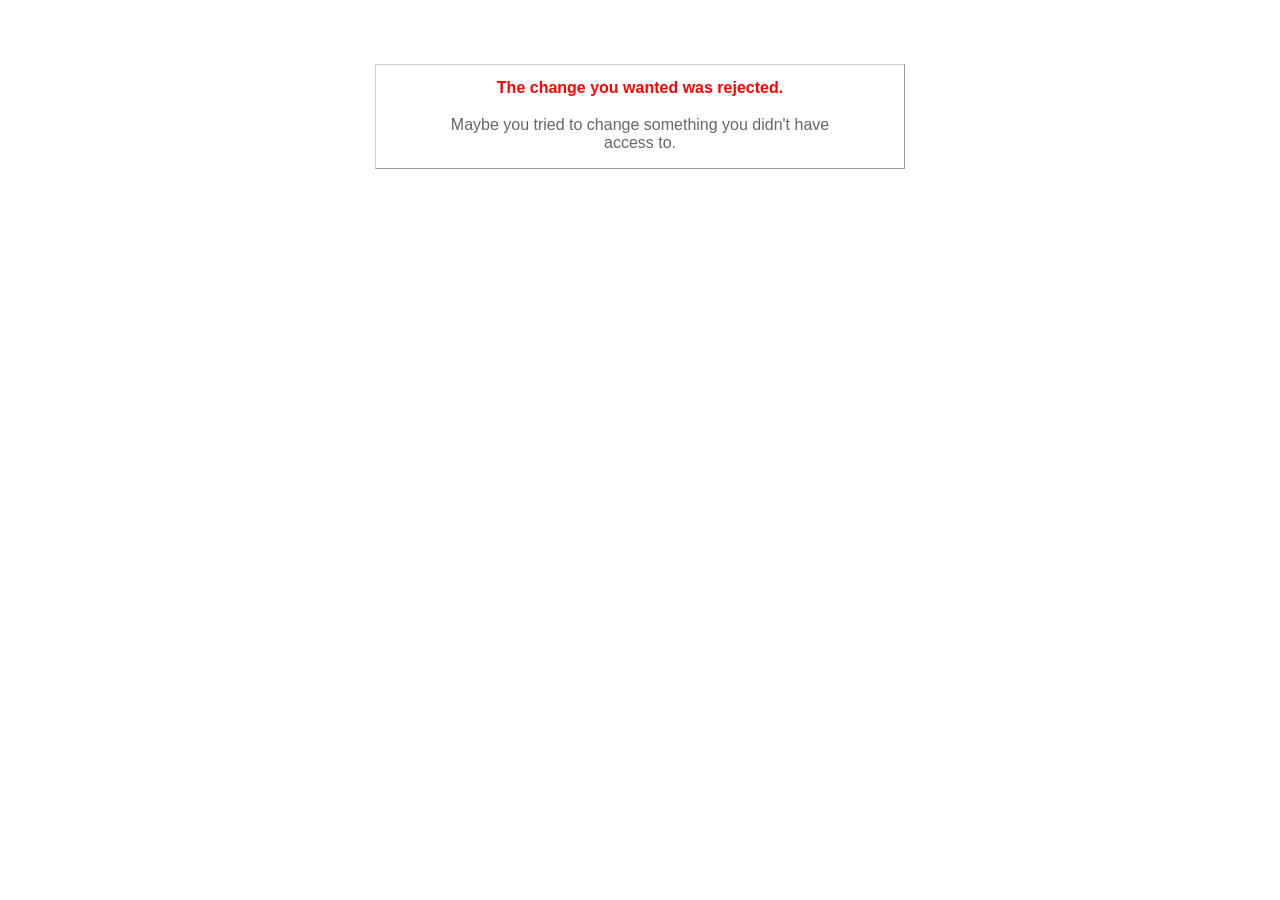
<file: public/422.html>
<!DOCTYPE html>
<html>
<head>
  <title>The change you wanted was rejected (422)</title>
  <style type="text/css">
    body { background-color: #fff; color: #666; text-align: center; font-family: arial, sans-serif; }
    div.dialog {
      width: 25em;
      padding: 0 4em;
      margin: 4em auto 0 auto;
      border: 1px solid #ccc;
      border-right-color: #999;
      border-bottom-color: #999;
    }
    h1 { font-size: 100%; color: #f00; line-height: 1.5em; }
  </style>
</head>

<body>
  <!-- This file lives in public/422.html -->
  <div class="dialog">
    <h1>The change you wanted was rejected.</h1>
    <p>Maybe you tried to change something you didn't have access to.</p>
  </div>
</body>
</html>
</file>
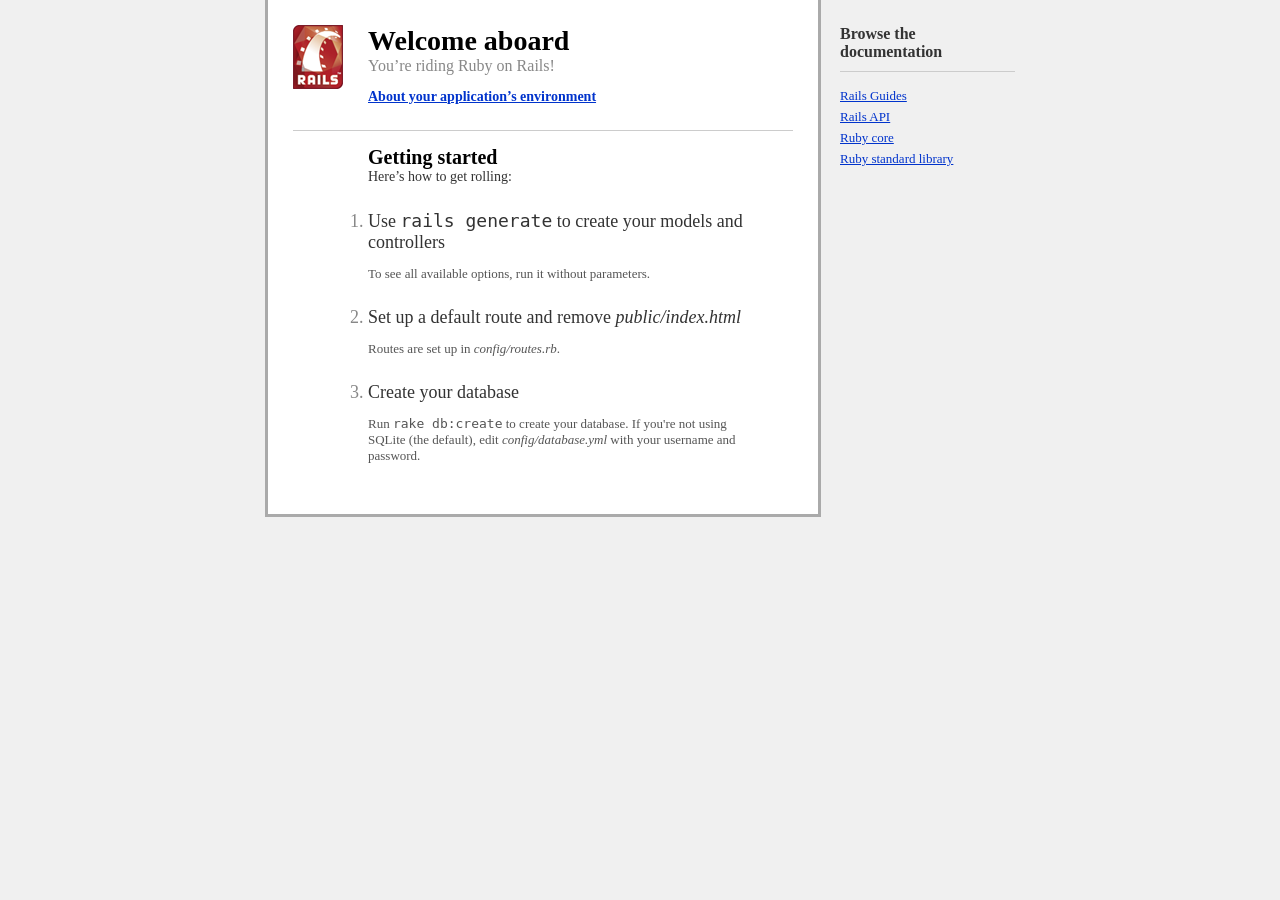
<file: public/index_def.html>
<!DOCTYPE html>
<html>
  <head>
    <title>Ruby on Rails: Welcome aboard</title>
    <style type="text/css" media="screen">
      body {
        margin: 0;
        margin-bottom: 25px;
        padding: 0;
        background-color: #f0f0f0;
        font-family: "Lucida Grande", "Bitstream Vera Sans", "Verdana";
        font-size: 13px;
        color: #333;
      }

      h1 {
        font-size: 28px;
        color: #000;
      }

      a  {color: #03c}
      a:hover {
        background-color: #03c;
        color: white;
        text-decoration: none;
      }


      #page {
        background-color: #f0f0f0;
        width: 750px;
        margin: 0;
        margin-left: auto;
        margin-right: auto;
      }

      #content {
        float: left;
        background-color: white;
        border: 3px solid #aaa;
        border-top: none;
        padding: 25px;
        width: 500px;
      }

      #sidebar {
        float: right;
        width: 175px;
      }

      #footer {
        clear: both;
      }

      #header, #about, #getting-started {
        padding-left: 75px;
        padding-right: 30px;
      }


      #header {
        background-image: url("assets/rails.png");
        background-repeat: no-repeat;
        background-position: top left;
        height: 64px;
      }
      #header h1, #header h2 {margin: 0}
      #header h2 {
        color: #888;
        font-weight: normal;
        font-size: 16px;
      }


      #about h3 {
        margin: 0;
        margin-bottom: 10px;
        font-size: 14px;
      }

      #about-content {
        background-color: #ffd;
        border: 1px solid #fc0;
        margin-left: -55px;
        margin-right: -10px;
      }
      #about-content table {
        margin-top: 10px;
        margin-bottom: 10px;
        font-size: 11px;
        border-collapse: collapse;
      }
      #about-content td {
        padding: 10px;
        padding-top: 3px;
        padding-bottom: 3px;
      }
      #about-content td.name  {color: #555}
      #about-content td.value {color: #000}

      #about-content ul {
        padding: 0;
        list-style-type: none;
      }

      #about-content.failure {
        background-color: #fcc;
        border: 1px solid #f00;
      }
      #about-content.failure p {
        margin: 0;
        padding: 10px;
      }


      #getting-started {
        border-top: 1px solid #ccc;
        margin-top: 25px;
        padding-top: 15px;
      }
      #getting-started h1 {
        margin: 0;
        font-size: 20px;
      }
      #getting-started h2 {
        margin: 0;
        font-size: 14px;
        font-weight: normal;
        color: #333;
        margin-bottom: 25px;
      }
      #getting-started ol {
        margin-left: 0;
        padding-left: 0;
      }
      #getting-started li {
        font-size: 18px;
        color: #888;
        margin-bottom: 25px;
      }
      #getting-started li h2 {
        margin: 0;
        font-weight: normal;
        font-size: 18px;
        color: #333;
      }
      #getting-started li p {
        color: #555;
        font-size: 13px;
      }


      #sidebar ul {
        margin-left: 0;
        padding-left: 0;
      }
      #sidebar ul h3 {
        margin-top: 25px;
        font-size: 16px;
        padding-bottom: 10px;
        border-bottom: 1px solid #ccc;
      }
      #sidebar li {
        list-style-type: none;
      }
      #sidebar ul.links li {
        margin-bottom: 5px;
      }

      .filename {
        font-style: italic;
      }
    </style>
    <script type="text/javascript">
      function about() {
        info = document.getElementById('about-content');
        if (window.XMLHttpRequest)
          { xhr = new XMLHttpRequest(); }
        else
          { xhr = new ActiveXObject("Microsoft.XMLHTTP"); }
        xhr.open("GET","rails/info/properties",false);
        xhr.send("");
        info.innerHTML = xhr.responseText;
        info.style.display = 'block'
      }
    </script>
  </head>
  <body>
    <div id="page">
      <div id="sidebar">
        <ul id="sidebar-items">
          <li>
            <h3>Browse the documentation</h3>
            <ul class="links">
              <li><a href="http://guides.rubyonrails.org/">Rails Guides</a></li>
              <li><a href="http://api.rubyonrails.org/">Rails API</a></li>
              <li><a href="http://www.ruby-doc.org/core/">Ruby core</a></li>
              <li><a href="http://www.ruby-doc.org/stdlib/">Ruby standard library</a></li>
            </ul>
          </li>
        </ul>
      </div>

      <div id="content">
        <div id="header">
          <h1>Welcome aboard</h1>
          <h2>You&rsquo;re riding Ruby on Rails!</h2>
        </div>

        <div id="about">
          <h3><a href="rails/info/properties" onclick="about(); return false">About your application&rsquo;s environment</a></h3>
          <div id="about-content" style="display: none"></div>
        </div>

        <div id="getting-started">
          <h1>Getting started</h1>
          <h2>Here&rsquo;s how to get rolling:</h2>

          <ol>
            <li>
              <h2>Use <code>rails generate</code> to create your models and controllers</h2>
              <p>To see all available options, run it without parameters.</p>
            </li>

            <li>
              <h2>Set up a default route and remove <span class="filename">public/index.html</span></h2>
              <p>Routes are set up in <span class="filename">config/routes.rb</span>.</p>
            </li>

            <li>
              <h2>Create your database</h2>
              <p>Run <code>rake db:create</code> to create your database. If you're not using SQLite (the default), edit <span class="filename">config/database.yml</span> with your username and password.</p>
            </li>
          </ol>
        </div>
      </div>

      <div id="footer">&nbsp;</div>
    </div>
  </body>
</html>
</file>
